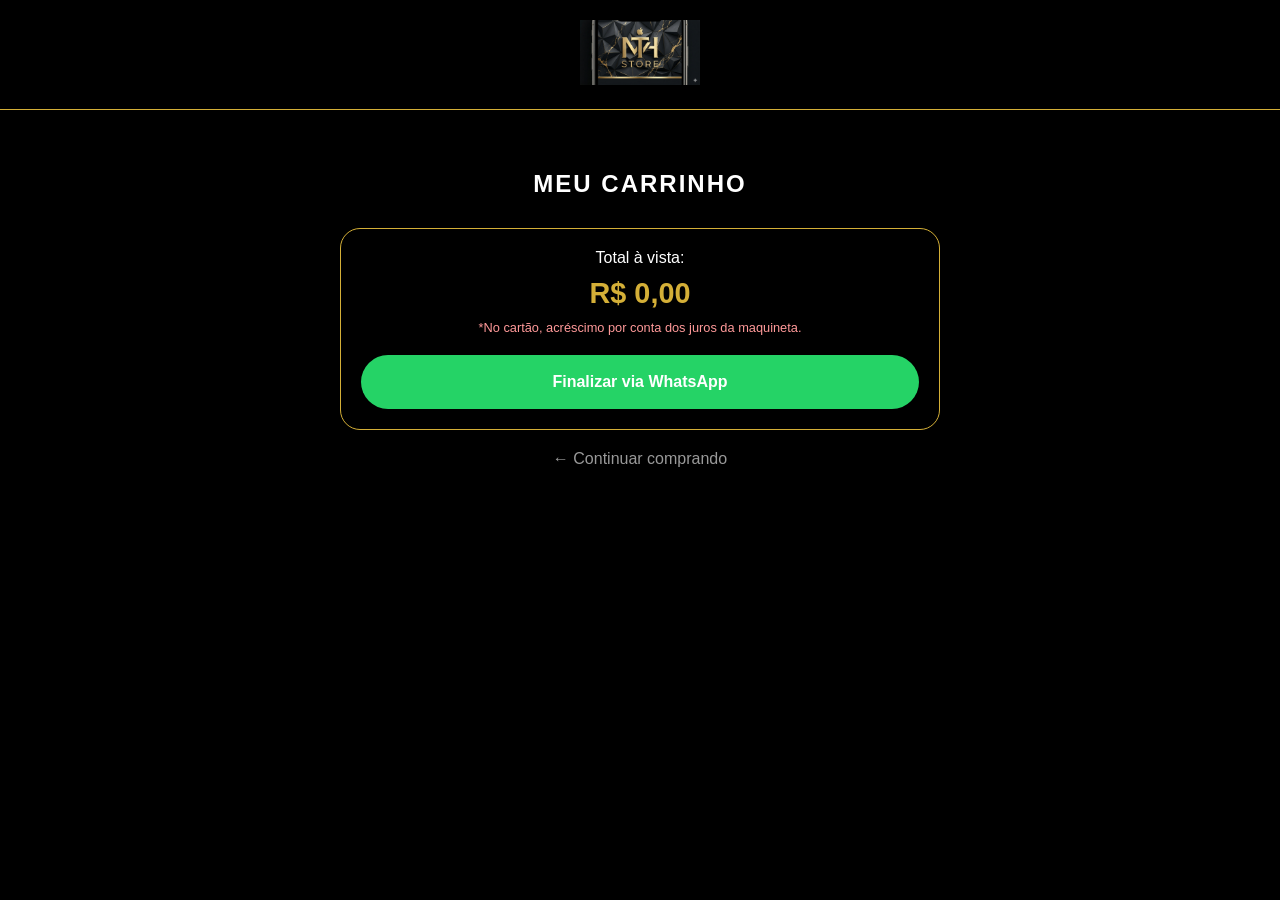
<file: carrinho.html>
<!DOCTYPE html>
<html lang="pt-br">
<head>
    <meta charset="UTF-8">
    <meta name="viewport" content="width=device-width, initial-scale=1.0">
    <title>MTH STORE | Meu Carrinho</title>
    <style>
        :root { --gold: #d4af37; }
        html, body {
            margin: 0; padding: 0; min-height: 100vh;
            background-image: url('https://raw.githubusercontent.com/vlogsmatheus7-code/mathenstore/main/fundo-preto-premium.jpg') !important;
            background-size: cover; background-position: center; background-attachment: fixed;
            background-color: #000; color: white; font-family: 'Segoe UI', sans-serif;
        }
        header { background: rgba(0, 0, 0, 0.9); padding: 20px 0; text-align: center; border-bottom: 1px solid var(--gold); backdrop-filter: blur(10px); }
        .container { max-width: 600px; margin: 20px auto; padding: 20px; }
        .cart-item { display: flex; align-items: center; justify-content: space-between; background: rgba(255,255,255,0.05); padding: 15px; border-radius: 15px; margin-bottom: 10px; border: 1px solid rgba(212, 175, 55, 0.1); }
        .item-info h3 { margin: 0; font-size: 1rem; }
        .item-info span { color: var(--gold); font-size: 0.9rem; }
        .btn-remove { background: #ff4444; color: white; border: none; padding: 8px 12px; border-radius: 8px; cursor: pointer; }
        .resumo { background: rgba(0,0,0,0.7); padding: 20px; border-radius: 20px; border: 1px solid var(--gold); margin-top: 30px; text-align: center; }
        .total-valor { font-size: 1.8rem; font-weight: bold; color: var(--gold); margin: 10px 0; }
        .aviso-juros { color: #ff9999; font-size: 0.8rem; margin-bottom: 20px; display: block; }
        .btn-finalizar { display: block; background: #25d366; color: white; padding: 18px; text-decoration: none; border-radius: 50px; font-weight: bold; transition: 0.3s; }
        .voltar { display: inline-block; margin-top: 20px; color: #999; text-decoration: none; }
    </style>
</head>
<body>
    <header><a href="index.html"><img src="logo-dourado.png" width="120"></a></header>
    <div class="container">
        <h2 style="text-align: center; text-transform: uppercase; letter-spacing: 2px;">Meu Carrinho</h2>
        <div id="lista-carrinho"></div>
        <div class="resumo">
            <div>Total à vista:</div>
            <div class="total-valor" id="total-carrinho">R$ 0,00</div>
            <span class="aviso-juros">*No cartão, acréscimo por conta dos juros da maquineta.</span>
            <a href="#" onclick="finalizarPedido()" class="btn-finalizar">Finalizar via WhatsApp</a>
        </div>
        <div style="text-align: center;"><a href="index.html" class="voltar">← Continuar comprando</a></div>
    </div>
    <script>
        function carregarCarrinho() {
            const cart = JSON.parse(localStorage.getItem('cart')) || [];
            const lista = document.getElementById('lista-carrinho');
            let total = 0;
            lista.innerHTML = '';
            cart.forEach((item, index) => {
                // LIMPEZA DO PREÇO PARA EVITAR O NaN
                const precoLimpo = parseFloat(item.preco.replace('R$', '').replace('.', '').replace(',', '.').trim());
                total += precoLimpo;
                lista.innerHTML += `
                    <div class="cart-item">
                        <div class="item-info"><h3>${item.nome}</h3><span>${item.gb} - ${item.preco}</span></div>
                        <button class="btn-remove" onclick="removerItem(${index})">Remover</button>
                    </div>`;
            });
            document.getElementById('total-carrinho').innerText = `R$ ${total.toLocaleString('pt-BR', { minimumFractionDigits: 2 })}`;
        }
        function removerItem(index) {
            let cart = JSON.parse(localStorage.getItem('cart')) || [];
            cart.splice(index, 1);
            localStorage.setItem('cart', JSON.stringify(cart));
            carregarCarrinho();
        }
        function finalizarPedido() {
            const cart = JSON.parse(localStorage.getItem('cart')) || [];
            if (cart.length === 0) return alert("Vazio!");
            let texto = "🚀 *Novo Pedido - MTH STORE*\n\n";
            cart.forEach(item => { texto += `• ${item.nome} (${item.gb}) - ${item.preco}\n`; });
            texto += `\n💰 *Total à vista:* ${document.getElementById('total-carrinho').innerText}`;
            window.open(`https://wa.me/5581985666394?text=${encodeURIComponent(texto)}`);
        }
        carregarCarrinho();
    </script>
</body>
</html>
</file>
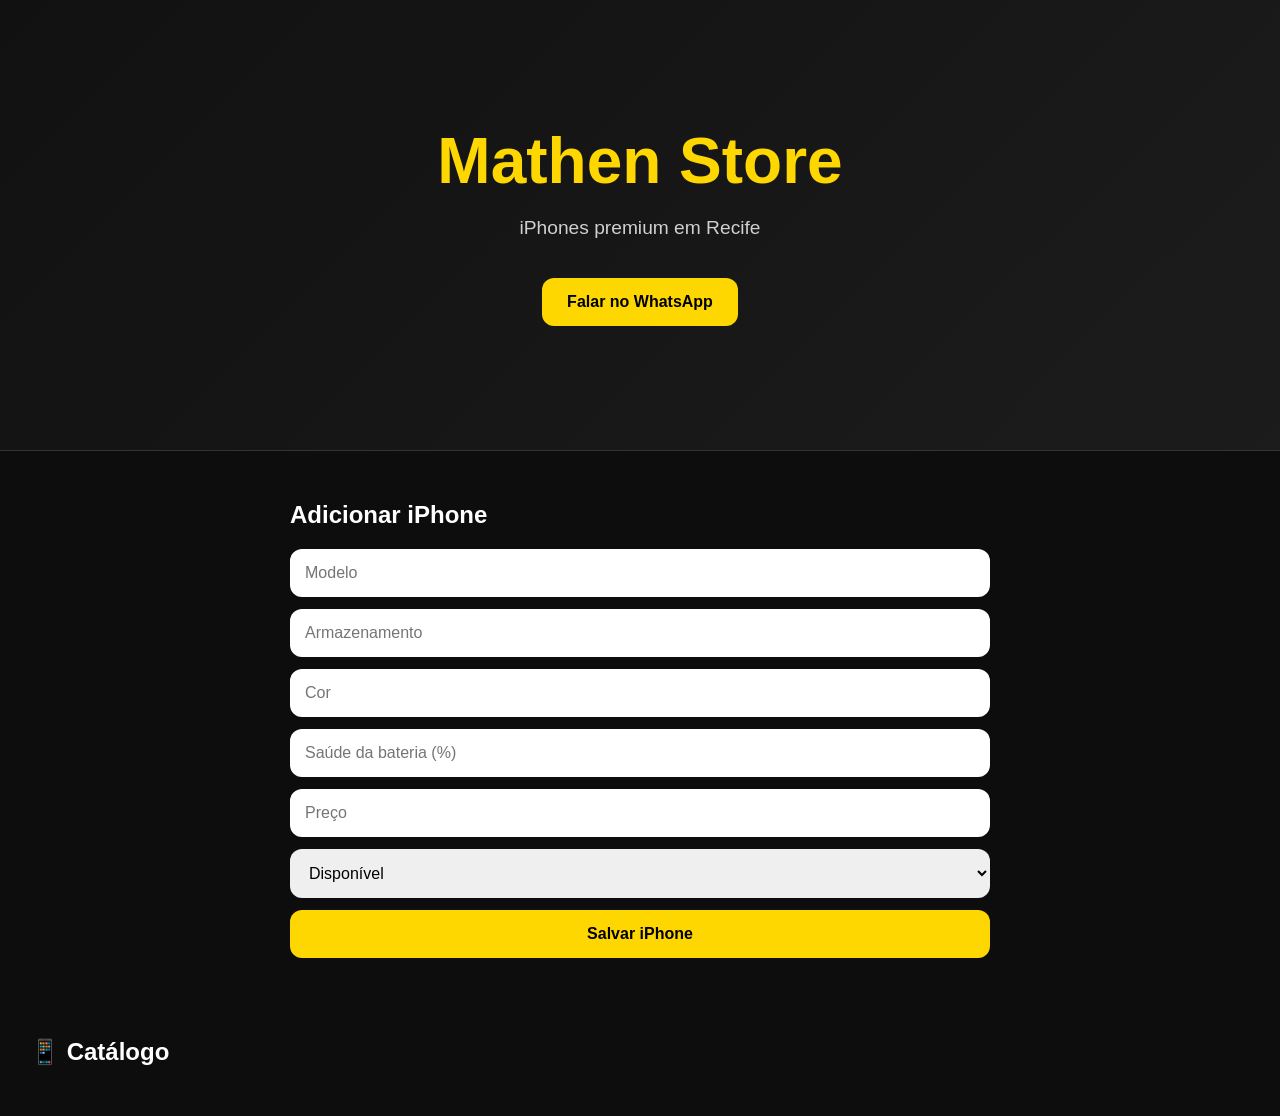
<file: index[1].html>
<!DOCTYPE html>
<html lang="pt-BR">
<head>
<meta charset="UTF-8">
<meta name="viewport" content="width=device-width, initial-scale=1.0">
<title>Mathen Store</title>
<link rel="stylesheet" href="style.css">
</head>
<body>

<header class="hero">
    <div>
        <h1>Mathen Store</h1>
        <p>iPhones premium em Recife</p>
        <a class="btn" href="https://wa.me/5581999999999" target="_blank">Falar no WhatsApp</a>
    </div>
</header>

<section class="add-phone">
    <h2>Adicionar iPhone</h2>

    <form id="form">
        <input type="text" id="modelo" placeholder="Modelo">
        <input type="text" id="armazenamento" placeholder="Armazenamento">
        <input type="text" id="cor" placeholder="Cor">
        <input type="number" id="bateria" placeholder="Saúde da bateria (%)">
        <input type="number" id="preco" placeholder="Preço">

        <select id="status">
            <option value="Disponível">Disponível</option>
            <option value="Vendido">Vendido</option>
        </select>

        <button type="submit">Salvar iPhone</button>
    </form>
</section>

<section class="catalogo">
    <h2>📱 Catálogo</h2>
    <div id="lista" class="cards"></div>
</section>

<script src="script.js"></script>
</body>
</html>
</file>
<file: style.css>
body{
    margin:0;
    background:#0d0d0d;
    color:white;
    font-family:Arial, sans-serif;
}

.hero{
    height:50vh;
    display:flex;
    justify-content:center;
    align-items:center;
    text-align:center;
    background:linear-gradient(135deg,#111,#1c1c1c);
    border-bottom:1px solid #333;
}

.hero h1{
    font-size:4rem;
    color:gold;
    margin:0;
}

.hero p{
    font-size:1.2rem;
    opacity:0.8;
}

.btn{
    display:inline-block;
    margin-top:20px;
    padding:15px 25px;
    background:gold;
    color:black;
    text-decoration:none;
    border-radius:12px;
    font-weight:bold;
}

.add-phone{
    max-width:700px;
    margin:auto;
    padding:30px;
}

form{
    display:grid;
    gap:12px;
}

input,select,button{
    padding:15px;
    border:none;
    border-radius:12px;
    font-size:1rem;
}

button{
    background:gold;
    font-weight:bold;
    cursor:pointer;
}

.catalogo{
    padding:30px;
}

.cards{
    display:grid;
    grid-template-columns:repeat(auto-fit,minmax(250px,1fr));
    gap:20px;
}

.card{
    background:#181818;
    border:1px solid #333;
    border-radius:20px;
    padding:20px;
    transition:0.3s;
}

.card:hover{
    transform:translateY(-5px);
}

.card h3{
    color:gold;
    margin-top:0;
}

.price{
    font-size:1.4rem;
    font-weight:bold;
}

.status{
    margin-top:10px;
    display:inline-block;
    padding:8px 12px;
    border-radius:10px;
    font-size:0.9rem;
    background:#222;
}
</file>
